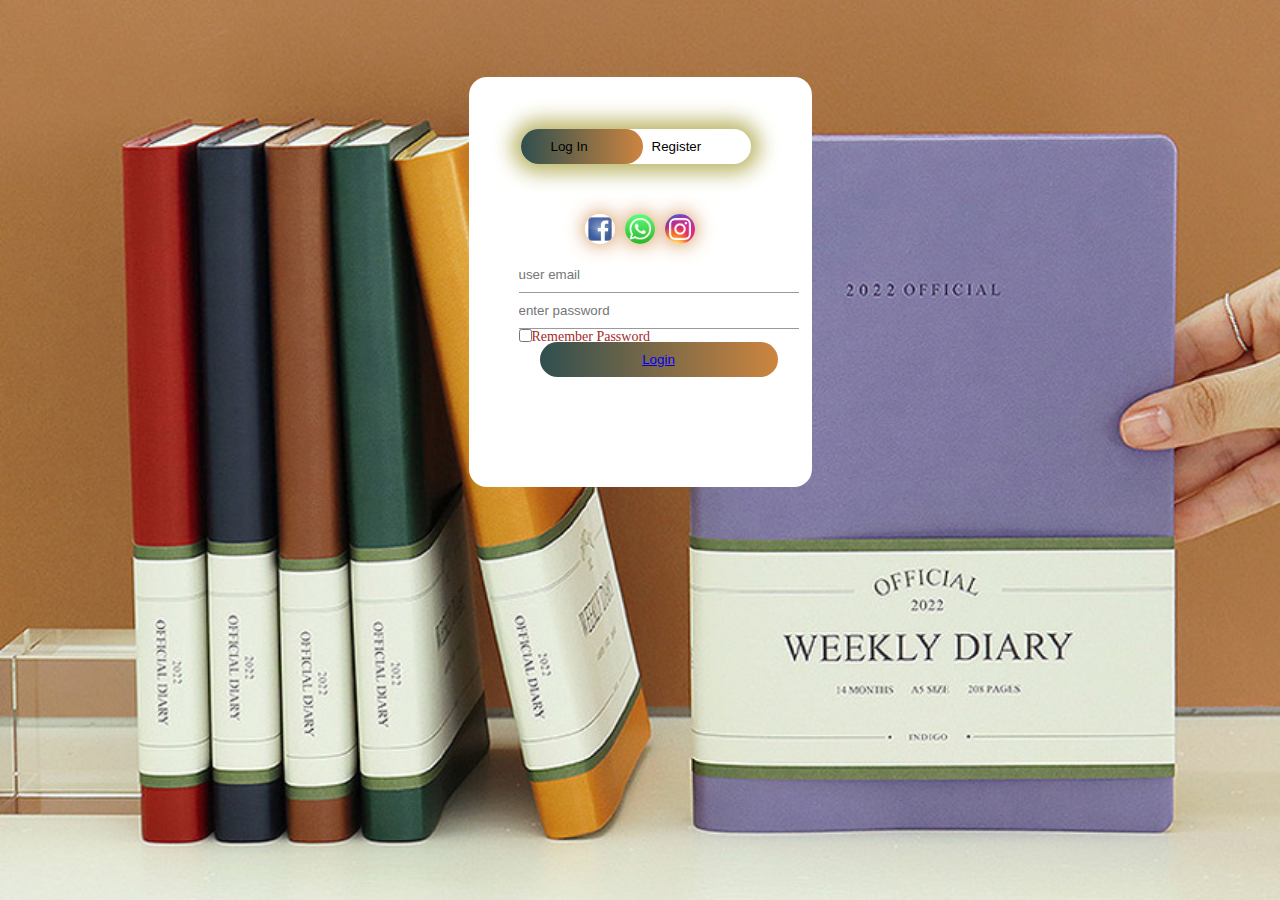
<file: sample.html>
<HTML>
    <head>
        <title>D</title>
        <link rel="stylesheet" href="looks.css">
    </head>
    <body>                                                                                                     
       <div class="kat">
           <div class="box">
               <div class="button1">
                   <div id="btn"></div>
                   <button  type="button" class="toggle-btn" onclick="login()"  >Log In </button>
                   <button type="button" class="toggle-btn" onclick="register()" >Register</button>
               </div>
               <div class="icons">
                   <img src="FB.jpg">
                   <img src="WT.png">
                   <img src="IN.JPG">
               </div>
               <form  id="login" class="logs">
                   <input type="email" class="input-field" placeholder="user email" >
                   <input type="password" class="input-field" placeholder="enter password">
                   <input type="checkbox" class="chekbox"><span>Remember Password</span>
                   <button  type="submit" class="submit-btn"><a href="index.html">Login</button> </a>
                
               </form>
               
                <form id="register" class="logs">
                   <input type="text" class="input-field" placeholder="Name" required>
                     <input type="email" class="input-field" placeholder="enter email" required>
                   <input type="password" class="input-field" placeholder="enter password" required>
                   <input type="checkbox" class="chekbox"><span>Agree to term and conditions</span>
                   <button type="submit" class="submit-btn">Register</button>
                
               </form>
               </div>
        
        </div>
        
        <script>
            var k = document.getElementById("login");
            var l = document.getElementById("register");
            var m = document.getElementById("btn");
            
            function register(){
                k.style.left ="-400px";
                l.style.left ="50px";
                m.style.left ="110px";
            }
            
            function login(){
                k.style.left ="50px";
                l.style.left ="450px";
                m.style.left ="0px";
            }
        </script>
    </body>
</HTML>
</file>
<file: looks.css>
*{
    margin: 0;
    padding: 0;
}
.kat{
    width: 100%;
    height: 100%;
    background-image: url(diary.jpg);
    background-position: center;
    background-size: cover;
    position: absolute;
}
.box{
    width: 333px;
    height: 400px;
    position: relative;
    margin: 6% auto;
    background: #fff;
    padding: 5px;
    border-radius: 18px;
    overflow: hidden;
}
.button1{
    width: 230px;
    margin: 47px;
    position: relative;
    box-shadow: 0 0 20px 9px #BDB76B;
    border-radius: 30px;
}
.toggle-btn{
    padding: 10px 30px;
    cursor: pointer;
    border: 0;
    outline: none;
    position: relative;
    background: transparent;
    
    
}

#btn {
    top: 0;
    left: 0;
    position: absolute;
    width: 122px;
    height: 100%;
    background: linear-gradient(to right, #2F4F4F, #CD853F);
    border-radius: 30px;
    transition: .5s;
    
}
.icons{
    margin: 30px auto;
    text-align: center;
    
}
.icons img{
    width: 30px;
    margin:  3px;
    box-shadow: 0 0 20px 0 #CD853F;
    cursor: pointer;
    border-radius: 50px;
       
}
.logs{
     top: 180px;
    position: absolute;
    width: 280px;
    transition: .5s;
}
.input-field{
    width: 100%;
    padding: 10px 0;
    margin: 0;
    border-left: 0;
    border-top: 0;
    border-right: 0;
    border-bottom: 1px solid #999;
    outline: none;
    background: transparent;
    
}
.submit-btn{
    width: 85%;
    padding: 10px 30px;
    cursor: pointer;
    display: block;
    margin: auto;
    background:linear-gradient(to right, #2F4F4F, #CD853F);
    border: 0;
    outline: none;
    border-radius: 30px;
     
}
span{
    color: brown;
    font-size: 14px;
    position: absolute;
    
}
#login{
    left: 50px;
}
#register{
    left: 450px;
}
</file>
